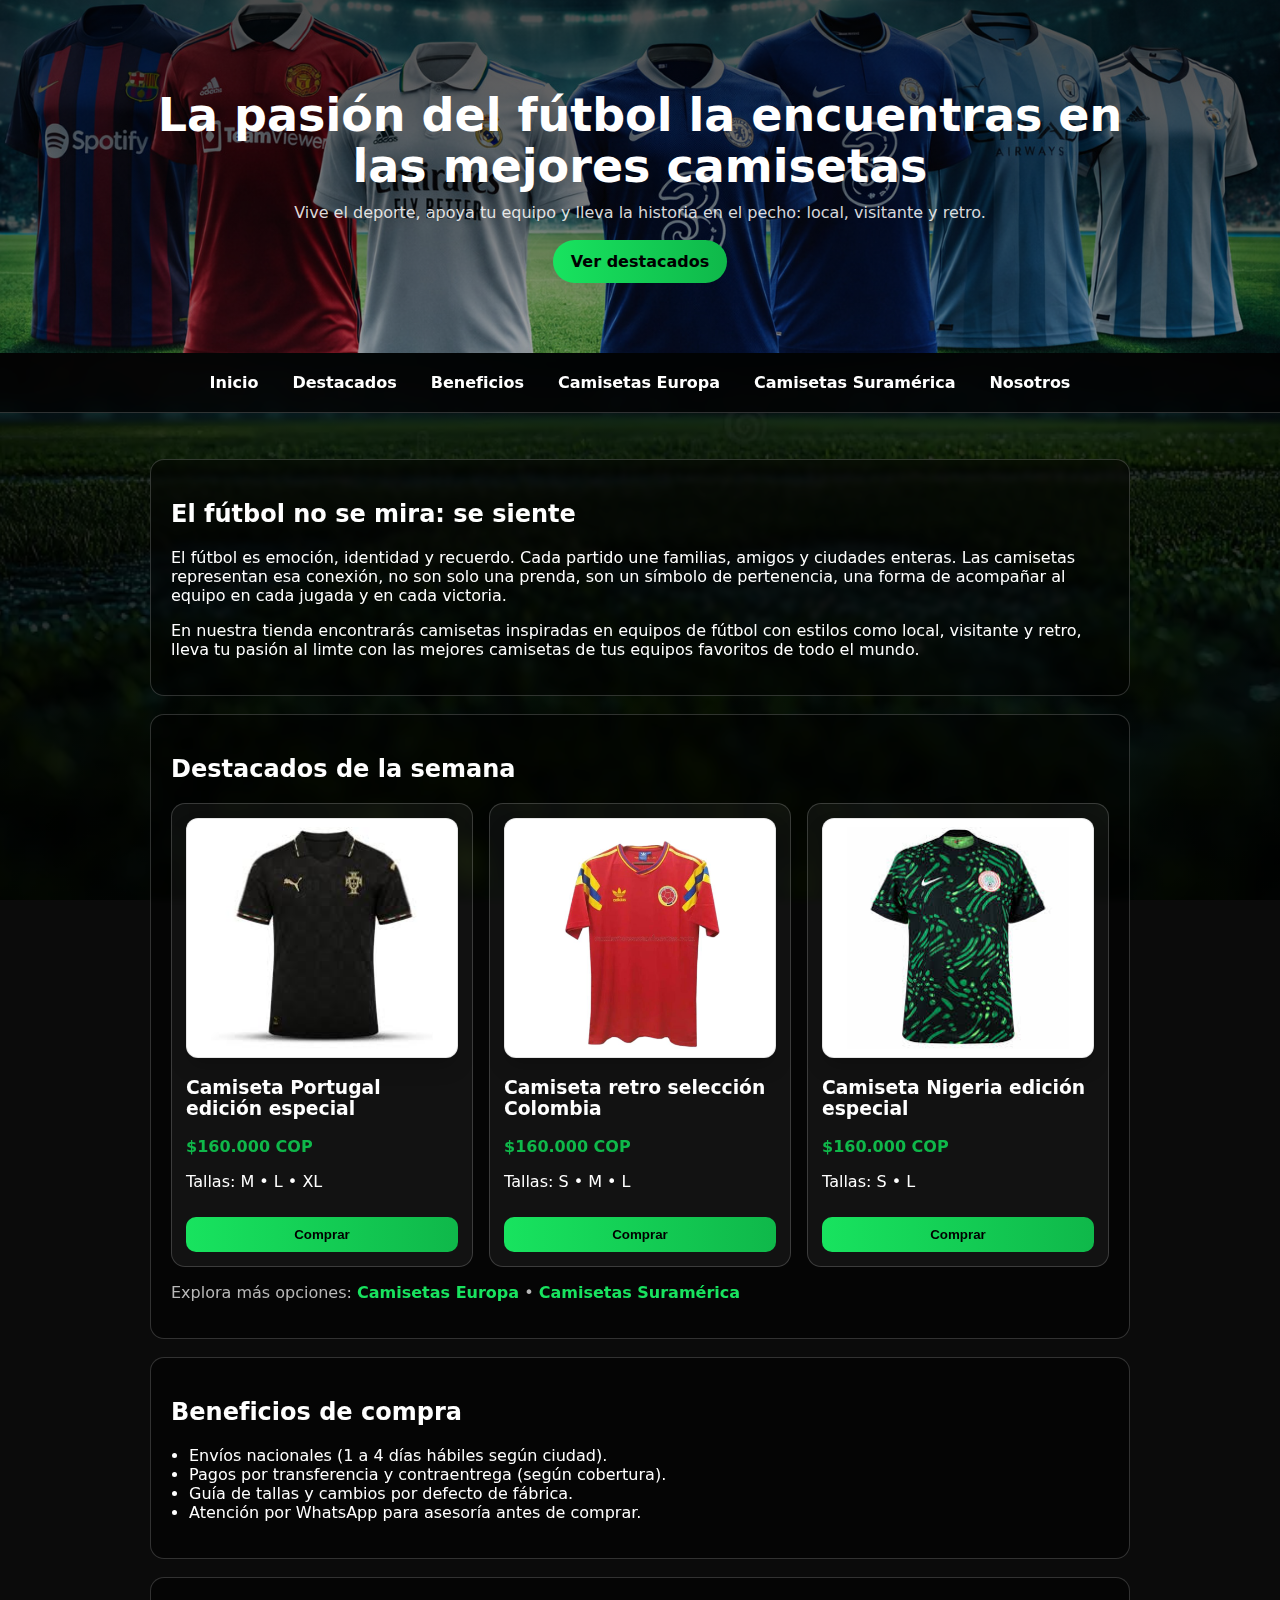
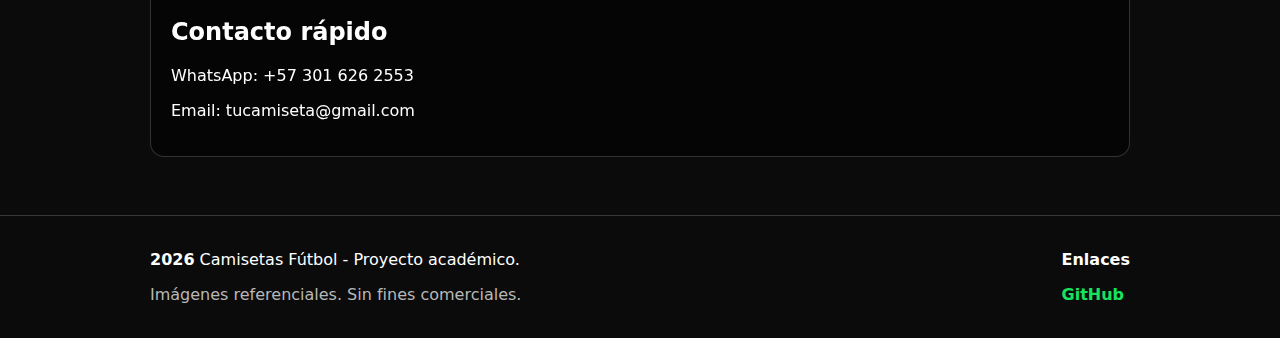
<file: index.html>
<!doctype html>
<html lang="es">
<head>
  <!-- Permite caracteres especiales (tildes, ñ, etc.) -->
  <meta charset="utf-8" />

  <!-- Hace que el sitio se adapte a pantallas móviles -->
  <meta name="viewport" content="width=device-width, initial-scale=1" />

  <!-- Texto que aparece en la pestaña del navegador -->
  <title>La pasión del fútbol en las mejores camisetas</title>

  <!-- Conecta la hoja de estilos CSS -->
  <link rel="stylesheet" href="styles.css" />
</head>

<body class="theme-home">

  <!--Encabezado: portada con imagen y mensaje principal -->
  <header class="hero hero-bg" id="inicio">
    <div class="hero-overlay"></div>

    <div class="container hero-content">
      <!-- Título principal llamativo -->
      <h1>La pasión del fútbol la encuentras en las mejores camisetas</h1>

      <!-- Texto corto de apoyo (subtítulo) -->
      <p class="subtitle">
        Vive el deporte, apoya tu equipo y lleva la historia en el pecho: local, visitante y retro.
      </p>

      <!-- Botón que lleva a la sección de Destacados -->
      <a class="btn-primary" href="index.html#destacados">Ver destacados</a>
    </div>
  </header>

  <!-- NAV (Menú): enlaces internos y enlaces a otras páginas -->
  <nav class="nav">
    <div class="container nav-links">

      <a href="index.html#inicio">Inicio</a>
      <a href="index.html#destacados">Destacados</a>
      <a href="index.html#beneficios">Beneficios</a>
      <a href="catalogo-europa.html">Camisetas Europa</a>
      <a href="catalogo-suramerica.html">Camisetas Suramérica</a>
      <a href="nosotros.html">Nosotros</a>
    </div>
  </nav>

  <main class="container section-dark">

    <!-- Sección informativa -->
    <section class="card">
      <h2>El fútbol no se mira: se siente</h2>

      <p>
        El fútbol es emoción, identidad y recuerdo. Cada partido une familias, amigos y ciudades enteras.
        Las camisetas representan esa conexión, no son solo una prenda, son un símbolo de pertenencia,
        una forma de acompañar al equipo en cada jugada y en cada victoria.
      </p>

      <p>
        En nuestra tienda encontrarás camisetas inspiradas en equipos de fútbol con estilos como
        local, visitante y retro, lleva tu pasión al limte con las mejores camisetas de tus equipos favoritos
        de todo el mundo.
      </p>
    </section>

    <!-- Sección Destacados -->
    <section class="card" id="destacados">
      <h2>Destacados de la semana</h2>

      <!--Organización 3 productos en columnas con grid -->
      <div class="grid">
        <!-- Producto 1 -->
        <article class="product">
          <img class="product-img product-img-tall" src="img/dest-1.jpg" alt="Camiseta destacada 1" />
          <h3>Camiseta Portugal edición especial</h3>
          <p class="price">$160.000 COP</p>
          <p>Tallas: M • L • XL</p>
          <button class="btn">Comprar</button>
        </article>

        <!-- Producto 2 -->
        <article class="product">
          <img class="product-img product-img-tall" src="img/dest-2.jpg" alt="Camiseta destacada 2" />
          <h3>Camiseta retro selección Colombia</h3>
          <p class="price">$160.000 COP</p>
          <p>Tallas: S • M • L</p>
          <button class="btn">Comprar</button>
        </article>

        <!-- Producto 3 -->
        <article class="product">
          <img class="product-img product-img-tall" src="img/dest-3.jpg" alt="Camiseta destacada 3" />
          <h3>Camiseta Nigeria edición especial</h3>
          <p class="price">$160.000 COP</p>
          <p>Tallas: S • L</p>
          <button class="btn">Comprar</button>
        </article>
      </div>

      <!-- Enlace a páginas de catálogo -->
      <p class="callout">
        Explora más opciones:
        <a href="catalogo-europa.html">Camisetas Europa</a> •
        <a href="catalogo-suramerica.html">Camisetas Suramérica</a>
      </p>
    </section>

    <!-- Sección Beneficios con lista -->
    <section class="card" id="beneficios">
      <h2>Beneficios de compra</h2>

      <!-- Lista con viñetas -->
      <ul class="list">
        <li>Envíos nacionales (1 a 4 días hábiles según ciudad).</li>
        <li>Pagos por transferencia y contraentrega (según cobertura).</li>
        <li>Guía de tallas y cambios por defecto de fábrica.</li>
        <li>Atención por WhatsApp para asesoría antes de comprar.</li>
      </ul>
    </section>

    <!-- Sección Contacto -->
    <section class="card" id="contacto">
      <h2>Contacto rápido</h2>
      <p>WhatsApp: +57 301 626 2553</p>
      <p>Email: tucamiseta@gmail.com</p>
    </section>

  </main>

  <!--derechos + aclaración + enlace externo -->
  <footer class="footer footer-dark">
    <div class="container footer-grid">
      <div>
        <p><strong>2026</strong> Camisetas Fútbol - Proyecto académico.</p>
        <p class="muted">Imágenes referenciales. Sin fines comerciales.</p>
      </div>

      <div>
        <p><strong>Enlaces</strong></p>
        <a class="footer-link" href="https://github.com/" target="_blank" rel="noopener noreferrer">GitHub</a>
      </div>
    </div>
  </footer>

</body>
</html>
</file>
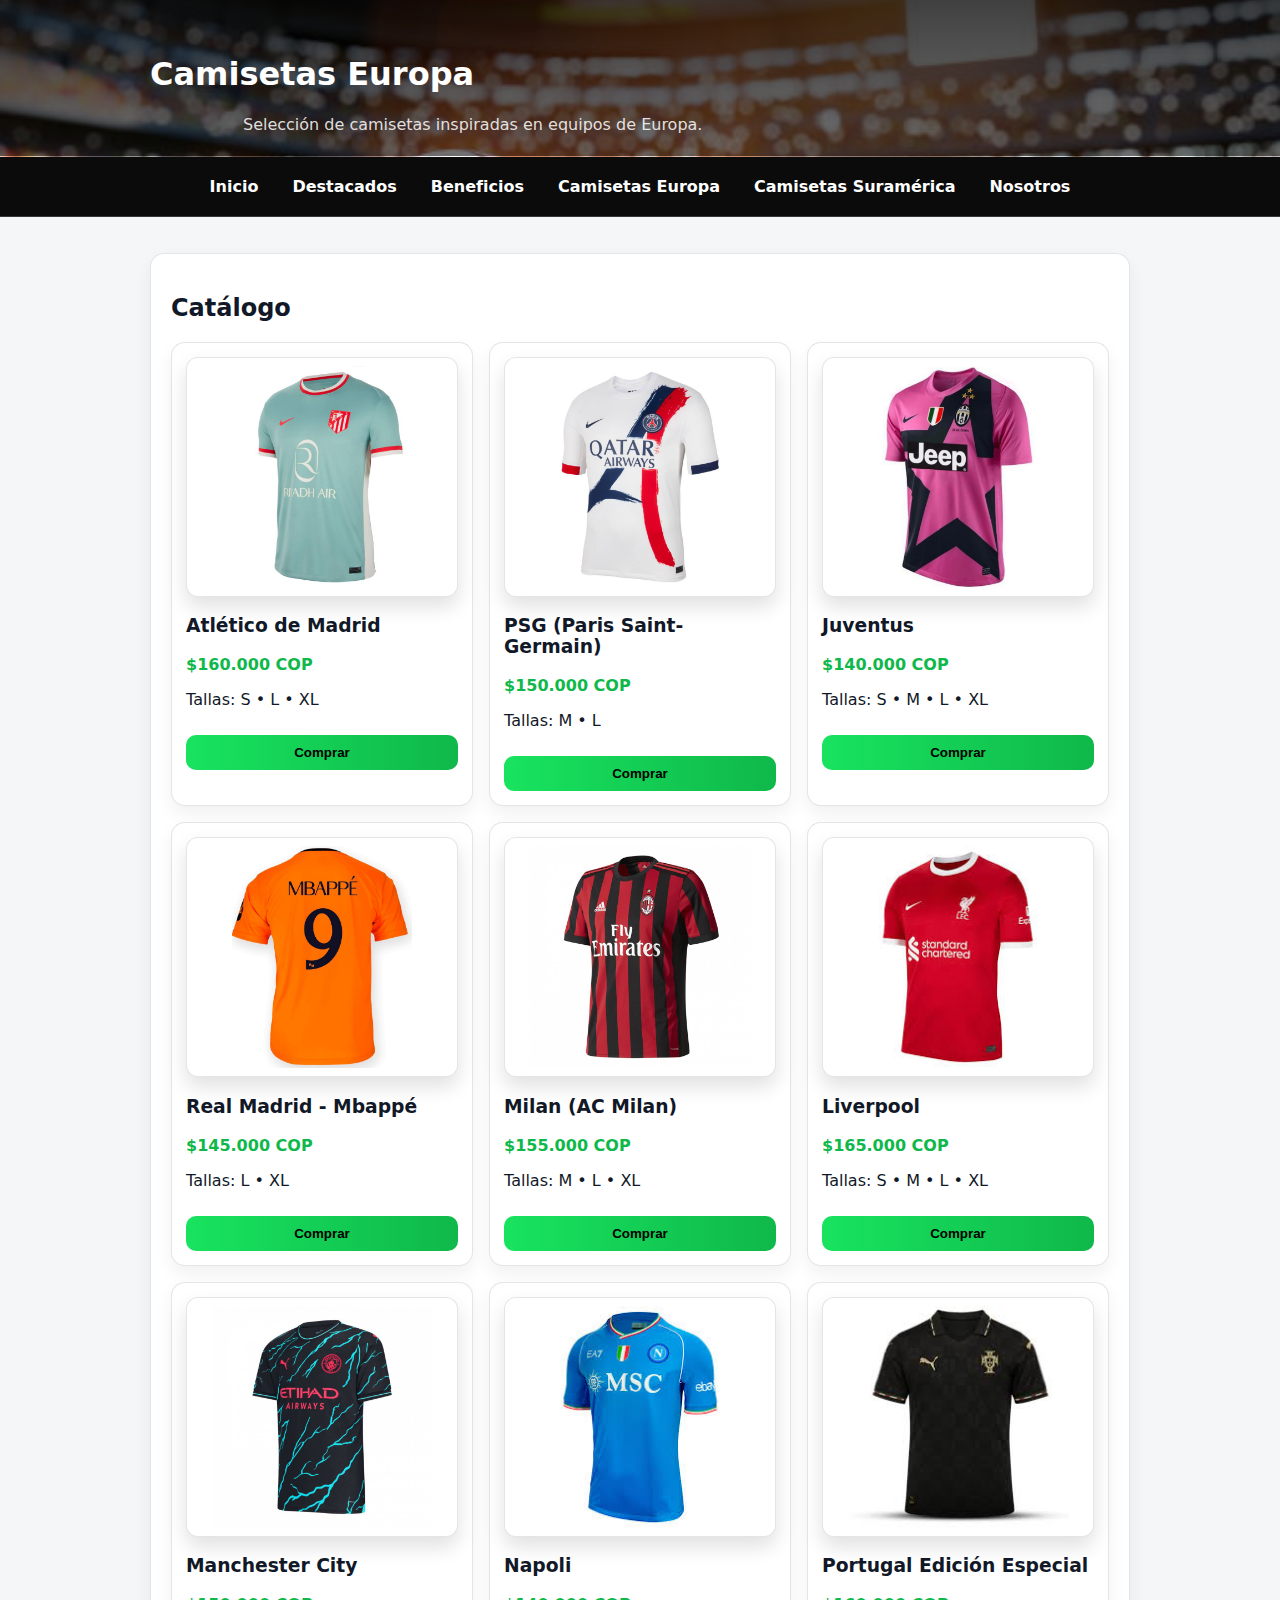
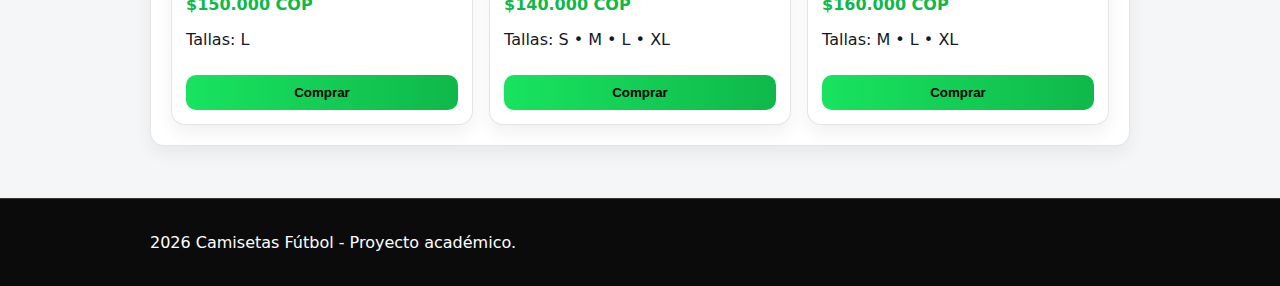
<file: catalogo-europa.html>
<!doctype html>
<html lang="es">
<head>
  <meta charset="utf-8" />
  <meta name="viewport" content="width=device-width, initial-scale=1" />
  <title>Catálogo Europa | Camisetas de Fútbol</title>
  <link rel="stylesheet" href="styles.css" />
</head>

<!-- páginas internas con fondo claro -->
<body class="theme-inner">

  <!-- Encabezado interno (con imagen portada2) -->
  <header class="page-header page-header-dark page-hero">
    <div class="container">
      <h1>Camisetas Europa</h1>
      <p class="subtitle">Selección de camisetas inspiradas en equipos de Europa.</p>
    </div>
  </header>

  <!-- Menú para volver al inicio o navegar a otros catálogos -->
  <nav class="nav nav-dark">
    <div class="container nav-links">
      <a href="index.html#inicio">Inicio</a>
      <a href="index.html#destacados">Destacados</a>
      <a href="index.html#beneficios">Beneficios</a>
      <a href="catalogo-europa.html">Camisetas Europa</a>
      <a href="catalogo-suramerica.html">Camisetas Suramérica</a>
      <a href="nosotros.html">Nosotros</a>
    </div>
  </nav>

  <!-- Contenido principal del catálogo -->
  <main class="container section-white">
    <section class="card card-white">
      <h2>Catálogo</h2>

      <!-- Grid con 9 productos -->
      <div class="grid">

        <article class="product card-white product-white">
          <img class="product-img product-img-tall" src="img/eu-1.jpg" alt="Camiseta Europa 1" />
          <h3>Atlético de Madrid</h3>
          <p class="price">$160.000 COP</p>
          <p>Tallas: S • L • XL</p>
          <button class="btn">Comprar</button>
        </article>

        <article class="product card-white product-white">
          <img class="product-img product-img-tall" src="img/eu-2.jpg" alt="Camiseta Europa 2" />
          <h3>PSG (Paris Saint-Germain)</h3>
          <p class="price">$150.000 COP</p>
          <p>Tallas: M • L</p>
          <button class="btn">Comprar</button>
        </article>

        <article class="product card-white product-white">
          <img class="product-img product-img-tall" src="img/eu-3.jpg" alt="Camiseta Europa 3" />
          <h3>Juventus</h3>
          <p class="price">$140.000 COP</p>
          <p>Tallas: S • M • L • XL</p>
          <button class="btn">Comprar</button>
        </article>

        <article class="product card-white product-white">
          <img class="product-img product-img-tall" src="img/eu-4.jpg" alt="Camiseta Europa 4" />
          <h3>Real Madrid - Mbappé</h3>
          <p class="price">$145.000 COP</p>
          <p>Tallas: L • XL</p>
          <button class="btn">Comprar</button>
        </article>

        <article class="product card-white product-white">
          <img class="product-img product-img-tall" src="img/eu-5.jpg" alt="Camiseta Europa 5" />
          <h3>Milan (AC Milan)</h3>
          <p class="price">$155.000 COP</p>
          <p>Tallas: M • L • XL</p>
          <button class="btn">Comprar</button>
        </article>

        <article class="product card-white product-white">
          <img class="product-img product-img-tall" src="img/eu-6.jpg" alt="Camiseta Europa 6" />
          <h3>Liverpool</h3>
          <p class="price">$165.000 COP</p>
          <p>Tallas: S • M • L • XL</p>
          <button class="btn">Comprar</button>
        </article>

        <article class="product card-white product-white">
          <img class="product-img product-img-tall" src="img/eu-7.jpg" alt="Camiseta Europa 7" />
          <h3>Manchester City</h3>
          <p class="price">$150.000 COP</p>
          <p>Tallas: L</p>
          <button class="btn">Comprar</button>
        </article>

        <article class="product card-white product-white">
          <img class="product-img product-img-tall" src="img/eu-8.jpg" alt="Camiseta Europa 8" />
          <h3>Napoli</h3>
          <p class="price">$140.000 COP</p>
          <p>Tallas: S • M • L • XL</p>
          <button class="btn">Comprar</button>
        </article>

        <article class="product card-white product-white">
          <img class="product-img product-img-tall" src="img/eu-9.jpg" alt="Camiseta Europa 9" />
          <h3>Portugal Edición Especial</h3>
          <p class="price">$160.000 COP</p>
          <p>Tallas: M • L • XL</p>
          <button class="btn">Comprar</button>
        </article>

      </div>
    </section>
  </main>

  <!-- Pie de página -->
  <footer class="footer footer-dark">
    <div class="container">
      <p>2026 Camisetas Fútbol - Proyecto académico.</p>
    </div>
  </footer>

</body>
</html>
</file>
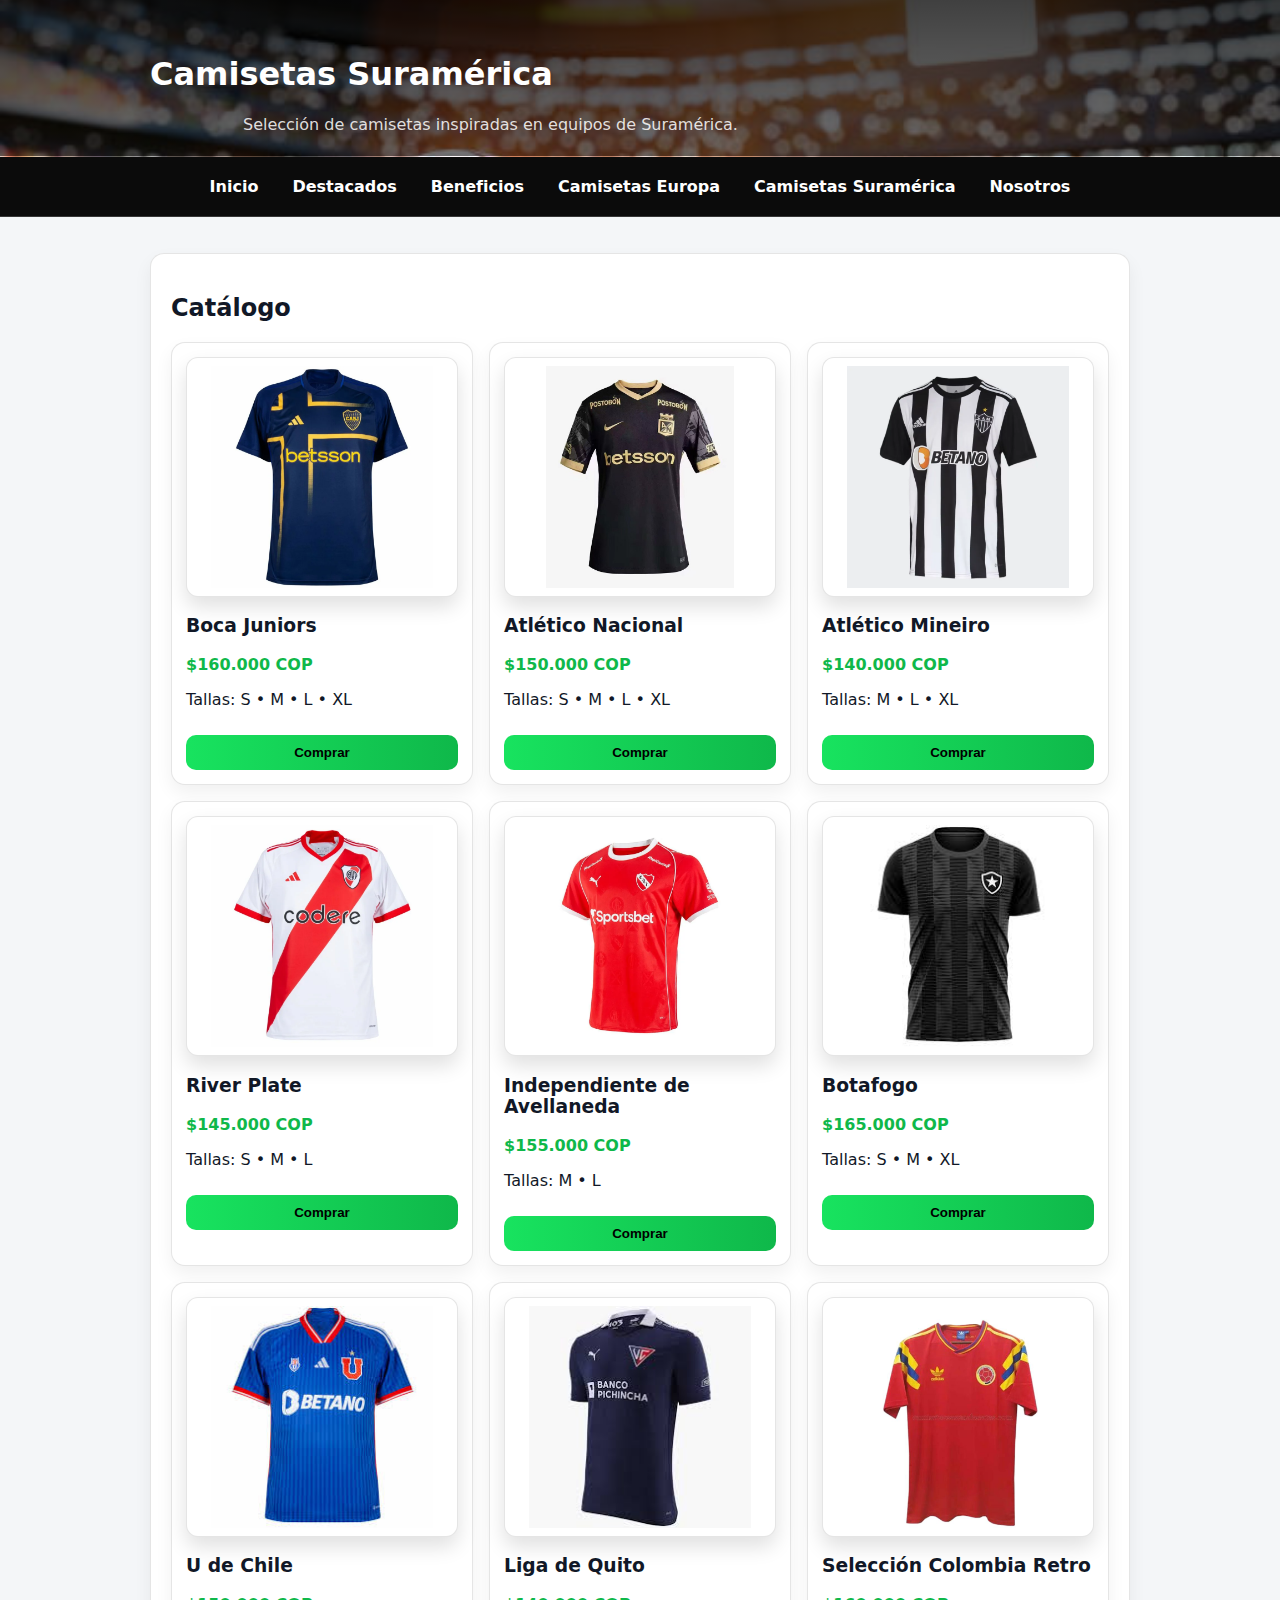
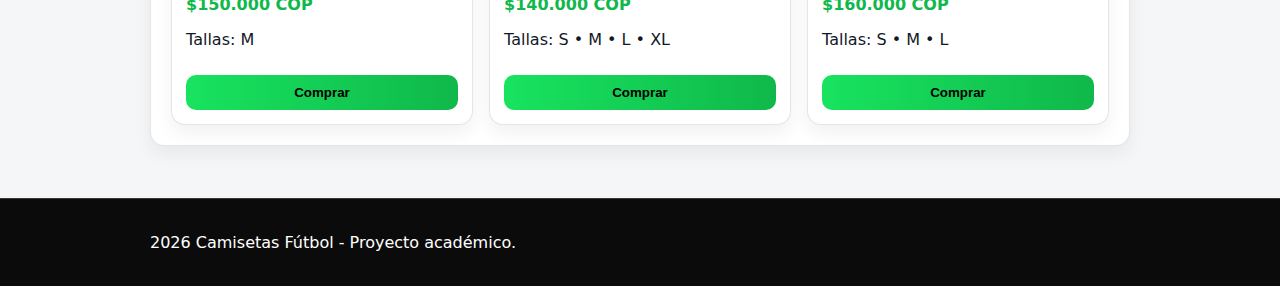
<file: catalogo-suramerica.html>
<!doctype html>
<html lang="es">
<head>
  <meta charset="utf-8" />
  <meta name="viewport" content="width=device-width, initial-scale=1" />
  <title>Catálogo Suramérica | Camisetas de Fútbol</title>
  <link rel="stylesheet" href="styles.css" />
</head>

<!-- theme-inner: páginas internas con fondo claro -->
<body class="theme-inner">

  <!-- Encabezado interno (con imagen portada2 si existe) -->
  <header class="page-header page-header-dark page-hero">
    <div class="container">
      <h1>Camisetas Suramérica</h1>
      <p class="subtitle">Selección de camisetas inspiradas en equipos de Suramérica.</p>
    </div>
  </header>

  <!-- Menú para volver al inicio o navegar a otros catálogos -->
  <nav class="nav nav-dark">
    <div class="container nav-links">
      <a href="index.html#inicio">Inicio</a>
      <a href="index.html#destacados">Destacados</a>
      <a href="index.html#beneficios">Beneficios</a>
      <a href="catalogo-europa.html">Camisetas Europa</a>
      <a href="catalogo-suramerica.html">Camisetas Suramérica</a>
      <a href="nosotros.html">Nosotros</a>
    </div>
  </nav>

  <!-- Contenido principal del catálogo -->
  <main class="container section-white">
    <section class="card card-white">
      <h2>Catálogo</h2>

      <!-- Grid con 9 productos -->
      <div class="grid">

        <article class="product card-white product-white">
          <img class="product-img product-img-tall" src="img/su-1.jpg" alt="Camiseta Suramérica 1" />
          <h3>Boca Juniors</h3>
          <p class="price">$160.000 COP</p>
          <p>Tallas: S • M • L • XL</p>
          <button class="btn">Comprar</button>
        </article>

        <article class="product card-white product-white">
          <img class="product-img product-img-tall" src="img/su-2.jpg" alt="Camiseta Suramérica 2" />
          <h3>Atlético Nacional</h3>
          <p class="price">$150.000 COP</p>
          <p>Tallas: S • M • L • XL</p>
          <button class="btn">Comprar</button>
        </article>

        <article class="product card-white product-white">
          <img class="product-img product-img-tall" src="img/su-3.jpg" alt="Camiseta Suramérica 3" />
          <h3>Atlético Mineiro</h3>
          <p class="price">$140.000 COP</p>
          <p>Tallas: M • L • XL</p>
          <button class="btn">Comprar</button>
        </article>

        <article class="product card-white product-white">
          <img class="product-img product-img-tall" src="img/su-4.jpg" alt="Camiseta Suramérica 4" />
          <h3>River Plate</h3>
          <p class="price">$145.000 COP</p>
          <p>Tallas: S • M • L</p>
          <button class="btn">Comprar</button>
        </article>

        <article class="product card-white product-white">
          <img class="product-img product-img-tall" src="img/su-5.jpg" alt="Camiseta Suramérica 5" />
          <h3>Independiente de Avellaneda</h3>
          <p class="price">$155.000 COP</p>
          <p>Tallas: M • L</p>
          <button class="btn">Comprar</button>
        </article>

        <article class="product card-white product-white">
          <img class="product-img product-img-tall" src="img/su-6.jpg" alt="Camiseta Suramérica 6" />
          <h3>Botafogo</h3>
          <p class="price">$165.000 COP</p>
          <p>Tallas: S • M • XL</p>
          <button class="btn">Comprar</button>
        </article>

        <article class="product card-white product-white">
          <img class="product-img product-img-tall" src="img/su-7.jpg" alt="Camiseta Suramérica 7" />
          <h3>U de Chile</h3>
          <p class="price">$150.000 COP</p>
          <p>Tallas: M</p>
          <button class="btn">Comprar</button>
        </article>

        <article class="product card-white product-white">
          <img class="product-img product-img-tall" src="img/su-8.jpg" alt="Camiseta Suramérica 8" />
          <h3>Liga de Quito</h3>
          <p class="price">$140.000 COP</p>
          <p>Tallas: S • M • L • XL</p>
          <button class="btn">Comprar</button>
        </article>

        <article class="product card-white product-white">
          <img class="product-img product-img-tall" src="img/su-9.jpg" alt="Camiseta Suramérica 9" />
          <h3>Selección Colombia Retro</h3>
          <p class="price">$160.000 COP</p>
          <p>Tallas: S • M • L</p>
          <button class="btn">Comprar</button>
        </article>

      </div>
    </section>
  </main>

  <!-- Pie de página -->
  <footer class="footer footer-dark">
    <div class="container">
      <p>2026 Camisetas Fútbol - Proyecto académico.</p>
    </div>
  </footer>

</body>
</html>
</file>
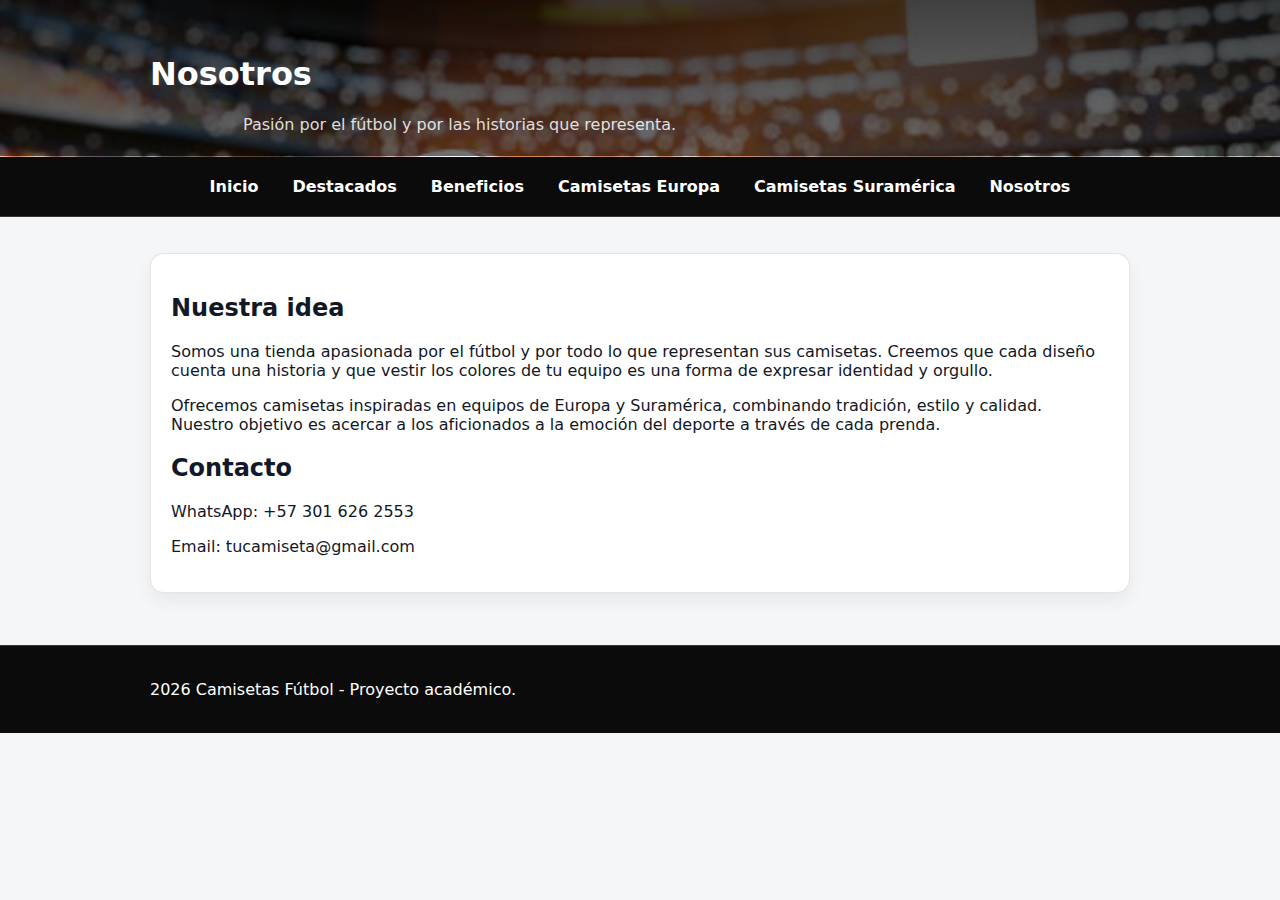
<file: nosotros.html>
<!doctype html>
<html lang="es">
<head>
  <meta charset="utf-8" />
  <meta name="viewport" content="width=device-width, initial-scale=1" />
  <title>Nosotros | Camisetas de Fútbol</title>
  <link rel="stylesheet" href="styles.css" />
</head>

<body class="theme-inner">

  <!-- Encabezado interno -->
  <header class="page-header page-header-dark page-hero">
    <div class="container">
      <h1>Nosotros</h1>
      <p class="subtitle">Pasión por el fútbol y por las historias que representa.</p>
    </div>
  </header>

  <!-- Menú de navegación -->
  <nav class="nav nav-dark">
    <div class="container nav-links">
      <a href="index.html#inicio">Inicio</a>
      <a href="index.html#destacados">Destacados</a>
      <a href="index.html#beneficios">Beneficios</a>
      <a href="catalogo-europa.html">Camisetas Europa</a>
      <a href="catalogo-suramerica.html">Camisetas Suramérica</a>
      <a href="nosotros.html">Nosotros</a>
    </div>
  </nav>

  <!-- Contenido principal -->
  <main class="container section-white">
    <section class="card card-white">
      <h2>Nuestra idea</h2>
  <p>
    Somos una tienda apasionada por el fútbol y por todo lo que representan
    sus camisetas. Creemos que cada diseño cuenta una historia y que vestir
    los colores de tu equipo es una forma de expresar identidad y orgullo.
  </p>

  <p>
    Ofrecemos camisetas inspiradas en equipos de Europa y Suramérica,
    combinando tradición, estilo y calidad. Nuestro objetivo es acercar
    a los aficionados a la emoción del deporte a través de cada prenda.
  </p>

      <h2>Contacto</h2>
      <p>WhatsApp: +57 301 626 2553</p>
      <p>Email: tucamiseta@gmail.com</p>
    </section>
  </main>

  <!-- Pie de página -->
  <footer class="footer footer-dark">
    <div class="container">
      <p>2026 Camisetas Fútbol - Proyecto académico.</p>
    </div>
  </footer>

</body>
</html>
</file>
<file: styles.css>
/* Variables de color para reutilizar la paleta en todo el sitio */
:root{
  --black: #0b0b0b;                 
  --dark: #121212;                  
  --green: #18e35f;                 
  --green2:#0fb84a;                
  --text: #ffffff;                  
  --muted: #b8b8b8;                 

  --white: #ffffff;                 
  --whiteText:#111827;              
  --border: rgba(0,0,0,0.10);       
  --borderDark: rgba(255,255,255,0.18); 
}

*{ box-sizing: border-box; }

/* Estilo base del documento */
body{
  margin: 0;
  font-family: system-ui, -apple-system, "Segoe UI", Roboto, Arial, sans-serif;
}

/* Barra de navegación con efecto semitransparente */
.nav{
  background: rgba(0,0,0,0.72);
  backdrop-filter: blur(8px);                 
  border-bottom: 1px solid var(--borderDark);
}

/* Distribución de enlaces en fila */
.nav-links{
  display: flex;
  flex-wrap: wrap;
  gap: 14px;
  padding: 12px 0;
  justify-content: center;
}

/* Estilo de enlaces */
.nav a{
  color: var(--text);
  text-decoration: none;
  font-weight: 800;
  padding: 8px 10px;
  border-radius: 10px;
}

/* Efecto hover en los enlaces */
.nav a:hover{
  background: rgba(255,255,255,0.10);
  color: var(--green);
}

/* Variante oscura para páginas internas */
.nav-dark{
  background: var(--black);
  border-bottom: 1px solid var(--borderDark);
}

/* Contenedor central que limita el ancho para que se vea más profesional */
.container{
  width: min(980px, 90%);
  margin: 0 auto;
}

/* Fondo del index: combina una capa oscura + una imagen de fondo */
.theme-home{
  color: var(--text);
  background: var(--black);
  background-image:
    linear-gradient(180deg, rgba(0,0,0,0.78), rgba(0,0,0,0.82)),
    url("img/fondo.jpg");
  background-size: cover;
  background-position: center;
  background-attachment: fixed; 
}

/* Hero de la portada (encabezado principal) */
.hero{
  position: relative;
  padding: 90px 0 70px;
  text-align: center;
  color: var(--text);
}

/* Imagen de portada del hero */
.hero-bg{
  background-image: url("img/portada.jpg");
  background-size: cover;
  background-position: center;
}

/* Capa oscura encima de la portada para mejorar legibilidad del texto */
.hero-overlay{
  position: absolute;
  inset: 0;
  background: linear-gradient(180deg, rgba(0,0,0,0.70), rgba(0,0,0,0.35));
}

.hero-content{
  position: relative;
  z-index: 1;
}

/* Título principal responsivo */
.hero h1{
  margin: 0;
  font-size: clamp(28px, 3.6vw, 46px);
  line-height: 1.1;
}

/* Subtítulo */
.subtitle{
  margin: 12px auto 0;
  max-width: 78ch;
  color: rgba(255,255,255,0.85);
}

/* Botón principal (enlaces estilo botón) */
.btn-primary{
  display: inline-block;
  margin-top: 18px;
  padding: 12px 18px;
  border-radius: 999px;
  background: linear-gradient(90deg, var(--green), var(--green2));
  color: #000;
  font-weight: 900;
  text-decoration: none;
}

.btn-primary:hover{ opacity: 0.92; }

/* Páginas internas: fondo claro */
.theme-inner{
  background: #f4f6f8;
  color: var(--whiteText);
}

/* Encabezado interno (altura del header) */
.page-header{
  padding: 34px 0 22px;
}

/* Variante oscura del encabezado interno */
.page-header-dark{
  background: var(--black);
  color: var(--text);
  border-bottom: 1px solid var(--borderDark);
}

/* Espaciado del contenido de páginas internas */
.section-white{
  padding: 18px 0 8px;
}

/* Espaciado del contenido del index */
.section-dark{
  padding: 28px 0 14px;
}

/* Encabezado interno con imagen de fondo (portada2.jpg) */
.page-hero{
  position: relative;
  background-image: url("img/portada2.jpg");
  background-size: cover;
  background-position: center;
  color: var(--text);
}

/* Overlay oscuro para que el texto se lea sobre la imagen */
.page-hero::before{
  content: "";
  position: absolute;
  inset: 0;
  background: linear-gradient(180deg, rgba(0,0,0,0.75), rgba(0,0,0,0.55));
}

.page-hero > .container{
  position: relative;
  z-index: 1;
}

/* Tarjetas: base */
.card{
  border-radius: 14px;
  padding: 20px;
  margin: 18px 0;
}

/* Tarjetas claras para páginas internas */
.card-white{
  background: var(--white);
  border: 1px solid var(--border);
  box-shadow: 0 8px 18px rgba(0,0,0,0.06);
}

/* Tarjetas oscuras para index (transparencia para ver el fondo) */
.theme-home .card{
  background: rgba(0,0,0,0.50);
  border: 1px solid var(--borderDark);
  color: var(--text);
  backdrop-filter: blur(3px); /* efecto moderno (opcional) */
}

/* Lista con sangría */
.list{ padding-left: 18px; }

/* Grid: organiza productos en 3 columnas */
.grid{
  display: grid;
  grid-template-columns: repeat(3, 1fr);
  gap: 16px;
  margin-top: 14px;
}

/* Producto (tarjeta) */
.product{
  border-radius: 14px;
  padding: 14px;
}

/* Producto en páginas internas (fondo blanco) */
.product-white{
  border: 1px solid var(--border);
  background: #ffffff;
}

/* Producto en index (fondo oscuro y borde claro) */
.theme-home .product{
  background: rgba(255,255,255,0.05);
  border: 1px solid var(--borderDark);
}

/* Precio resaltado */
.price{
  font-weight: 900;
  color: var(--green2);
}

/* Imagen del producto: se adapta sin deformarse */
.product-img{
  width: 100%;
  border-radius: 12px;
  box-shadow: 0 10px 20px rgba(0,0,0,0.12);
  border: 1px solid var(--border);
  object-fit: contain;
  background: #ffffff;
  display: block;
}

/* Imagen alta para ver camiseta completa */
.product-img-tall{
  height: 240px;
  padding: 8px;
}

/* Botón “Comprar” */
.btn{
  margin-top: 10px;
  width: 100%;
  padding: 10px 12px;
  border: none;
  border-radius: 10px;
  background: linear-gradient(90deg, var(--green), var(--green2));
  font-weight: 900;
  cursor: pointer;
  color: #000;
}

.btn:hover{ opacity: 0.92; }

/* Texto auxiliar + enlaces */
.callout{ color: var(--muted); }
.callout a{ color: var(--green); font-weight: 800; text-decoration: none; }
.callout a:hover{ text-decoration: underline; }

/* Footer base */
.footer{
  padding: 18px 0;
  margin-top: 26px;
}

/* Footer oscuro */
.footer-dark{
  background: var(--black);
  color: var(--text);
  border-top: 1px solid var(--borderDark);
}

/* Distribución del footer en dos columnas */
.footer-grid{
  display: flex;
  justify-content: space-between;
  gap: 18px;
  flex-wrap: wrap;
}

/* Estilo de enlace del footer */
.footer-link{
  color: var(--green);
  text-decoration: none;
  font-weight: 800;
}

.footer-link:hover{ text-decoration: underline; }

/* Texto secundario */
.muted{ color: var(--muted); }

/* Responsivo: en pantallas medianas pasa a 2 columnas */
@media (max-width: 900px){
  .grid{ grid-template-columns: repeat(2, 1fr); }
}

/* Responsivo: en celular pasa a 1 columna */
@media (max-width: 600px){
  .grid{ grid-template-columns: 1fr; }
}
</file>
